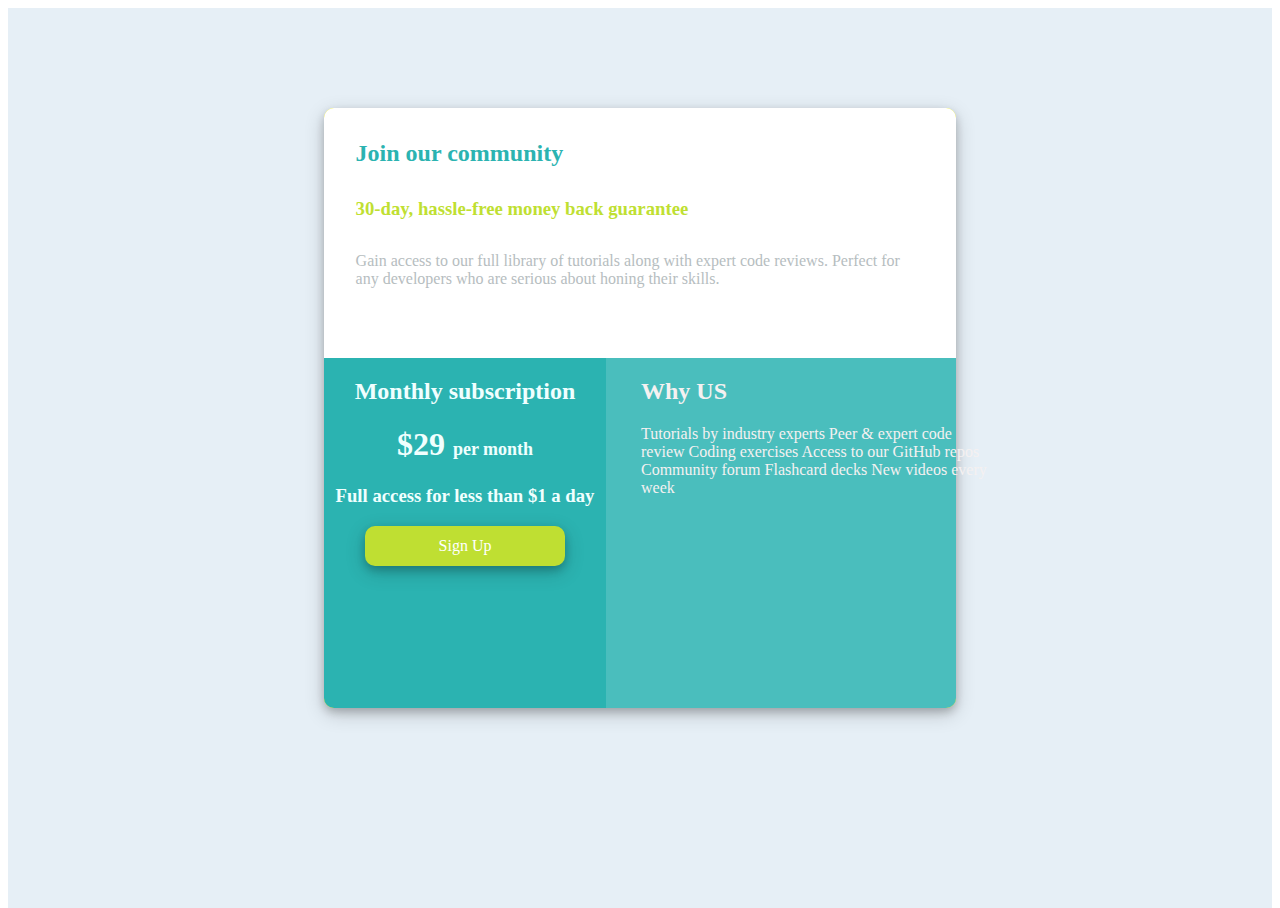
<file: index.html>
<!DOCTYPE html>
<html lang="en">
<head>
   
    <title>Document</title>
    <link rel="stylesheet" href="style.css">
</head>
<body>
     
    <div class="main-container">
          <div class="card">
            <div class="top-div">
                
                <h2 class="join" style="color:  #2BB3B1;"> Join our community</h2>
                <h3 class="day" style="color:#BFDF32; ;"> 30-day, hassle-free money back guarantee</h3>
                <p class="gain" style="color: rgb(182, 189, 192);">Gain access to our full library of tutorials along with expert code reviews. 
                    Perfect for any developers who are serious about honing their skills.</p>
            </div>
            <div class="bottom-div">

                 <div class="subscribtion">
                        <h2 style="color: rgb(240, 255, 255);">Monthly subscription</h2>
                        <h1 style="color: rgb(240, 255, 254);">$29 <span>per month</span></h1>
                        <h3 style="color: rgb(240, 255, 254);">Full access for less than $1 a day</h3>
                        <button class="button">Sign Up</button>

                 </div>
                 <div class="whyUs">
                    <div class="why-us-conntent">
                        <h2 style="color:rgb(245, 241, 241) ; width: 100%;">Why US</h2>
                        <P class="aboutUs">Tutorials by industry experts
                           Peer &amp; expert code review
                           Coding exercises
                           Access to our GitHub repos
                           Community forum
                           Flashcard decks
                           New videos every week</P>
                    </div>
                    
                 </div>

            </div>
          </div>
    </div>
    
</body>
</html>
</file>
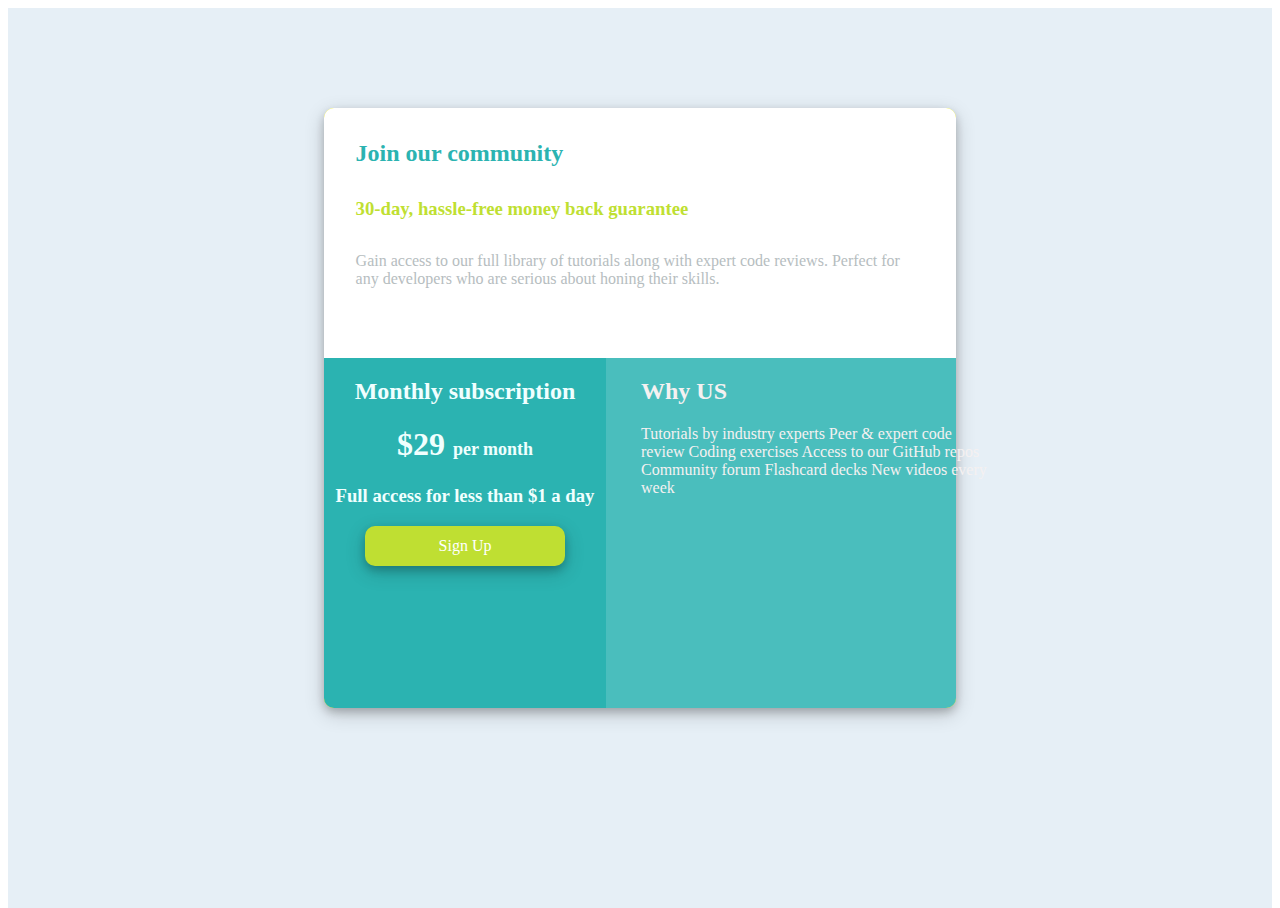
<file: public/index.html>
<!DOCTYPE html>
<html lang="en">
<head>
    <meta charset="UTF-8">
    <meta http-equiv="X-UA-Compatible" content="IE=edge">
    <meta name="viewport" content="width=device-width, initial-scale=1.0">
    <title>Document</title>
    <link rel="stylesheet" href="style.css">
</head>
<body>
     
    <div class="main-container">
          <div class="card">
            <div class="top-div">
                
                <h2 class="join" style="color:  #2BB3B1;"> Join our community</h2>
                <h3 class="day" style="color:#BFDF32; ;"> 30-day, hassle-free money back guarantee</h3>
                <p class="gain" style="color: rgb(182, 189, 192);">Gain access to our full library of tutorials along with expert code reviews. 
                    Perfect for any developers who are serious about honing their skills.</p>
            </div>
            <div class="bottom-div">

                 <div class="subscribtion">
                        <h2 style="color: rgb(240, 255, 255);">Monthly subscription</h2>
                        <h1 style="color: rgb(240, 255, 254);">$29 <span>per month</span></h1>
                        <h3 style="color: rgb(240, 255, 254);">Full access for less than $1 a day</h3>
                        <button class="button">Sign Up</button>

                 </div>
                 <div class="whyUs">
                    <div class="why-us-conntent">
                        <h2 style="color:rgb(245, 241, 241) ; width: 100%;">Why US</h2>
                        <P class="aboutUs">Tutorials by industry experts
                           Peer &amp; expert code review
                           Coding exercises
                           Access to our GitHub repos
                           Community forum
                           Flashcard decks
                           New videos every week</P>
                    </div>
                    
                 </div>

            </div>
          </div>
    </div>
    
</body>
</html>
</file>
<file: style.css>
.main-container{
    width: 100%;
    float: left;
    height: 100vh;
    background-color: #E6EFF6;
}
.card{
    width: 50%;
    height: 600px;
    
    margin-left: auto;
    margin-right: auto;
    border-radius: 10px;
    background-color: yellow;
    margin-top: 100px;
    box-shadow: 0 4px 8px 0 rgba(0, 0, 0, 0.2), 0 6px 20px 0 rgba(0, 0, 0, 0.19);
    border-radius : 10px;
}
.top-div{
    width: 100%;
    float: left;
    background-color: rgb(255, 255, 255);
    border-top-left-radius: 10px;
    border-top-right-radius: 10px;
    height: 250px;
   
}
.top-div h2,h3,p{
   
}
  
.bottom-div{
    width: 100%;
    float: left;
     height: 350px;
    display: grid;
    grid-template-columns: 1fr 1fr;
  
}
.subscribtion{
    text-align: center;
    background-color: #2BB3B1;
    border-bottom-left-radius: 10px;
}
.subscribtion span{
    font-size: large;
}
.whyUs{
    background-color: #4ABEBD;
    border-bottom-right-radius: 10px;
   
}
.button{
    all: unset;
    background-color: #BFDF32;
    width: 200px;
    height: 40px;
    color: white;
    text-align: center;
    border-radius: 5px;
    box-shadow: 0 4px 8px 0 rgba(0, 0, 0, 0.2), 0 6px 20px 0 rgba(0, 0, 0, 0.19);
    border-radius : 10px;

}
.aboutUs{
    width: 350PX;
    color: rgb(245, 241, 241)
}
.join{
 margin:5%;
}
.day{
    margin:5%;
}
.gain{
  margin:5%;
 }

.why-us-conntent{
    width: 80%;
    margin-left: auto;
    margin-right: auto;
  
}
</file>
<file: public/style.css>
.main-container{
    width: 100%;
    float: left;
    height: 100vh;
    background-color: #E6EFF6;
}
.card{
    width: 50%;
    height: 600px;
    
    margin-left: auto;
    margin-right: auto;
    border-radius: 10px;
    background-color: yellow;
    margin-top: 100px;
    box-shadow: 0 4px 8px 0 rgba(0, 0, 0, 0.2), 0 6px 20px 0 rgba(0, 0, 0, 0.19);
    border-radius : 10px;
}
.top-div{
    width: 100%;
    float: left;
    background-color: rgb(255, 255, 255);
    border-top-left-radius: 10px;
    border-top-right-radius: 10px;
    height: 250px;
   
}
.top-div h2,h3,p{
   
}
  
.bottom-div{
    width: 100%;
    float: left;
     height: 350px;
    display: grid;
    grid-template-columns: 1fr 1fr;
  
}
.subscribtion{
    text-align: center;
    background-color: #2BB3B1;
    border-bottom-left-radius: 10px;
}
.subscribtion span{
    font-size: large;
}
.whyUs{
    background-color: #4ABEBD;
    border-bottom-right-radius: 10px;
   
}
.button{
    all: unset;
    background-color: #BFDF32;
    width: 200px;
    height: 40px;
    color: white;
    text-align: center;
    border-radius: 5px;
    box-shadow: 0 4px 8px 0 rgba(0, 0, 0, 0.2), 0 6px 20px 0 rgba(0, 0, 0, 0.19);
    border-radius : 10px;

}
.aboutUs{
    width: 350PX;
    color: rgb(245, 241, 241)
}
.join{
 margin:5%;
}
.day{
    margin:5%;
}
.gain{
  margin:5%;
 }

.why-us-conntent{
    width: 80%;
    margin-left: auto;
    margin-right: auto;
  
}
</file>
